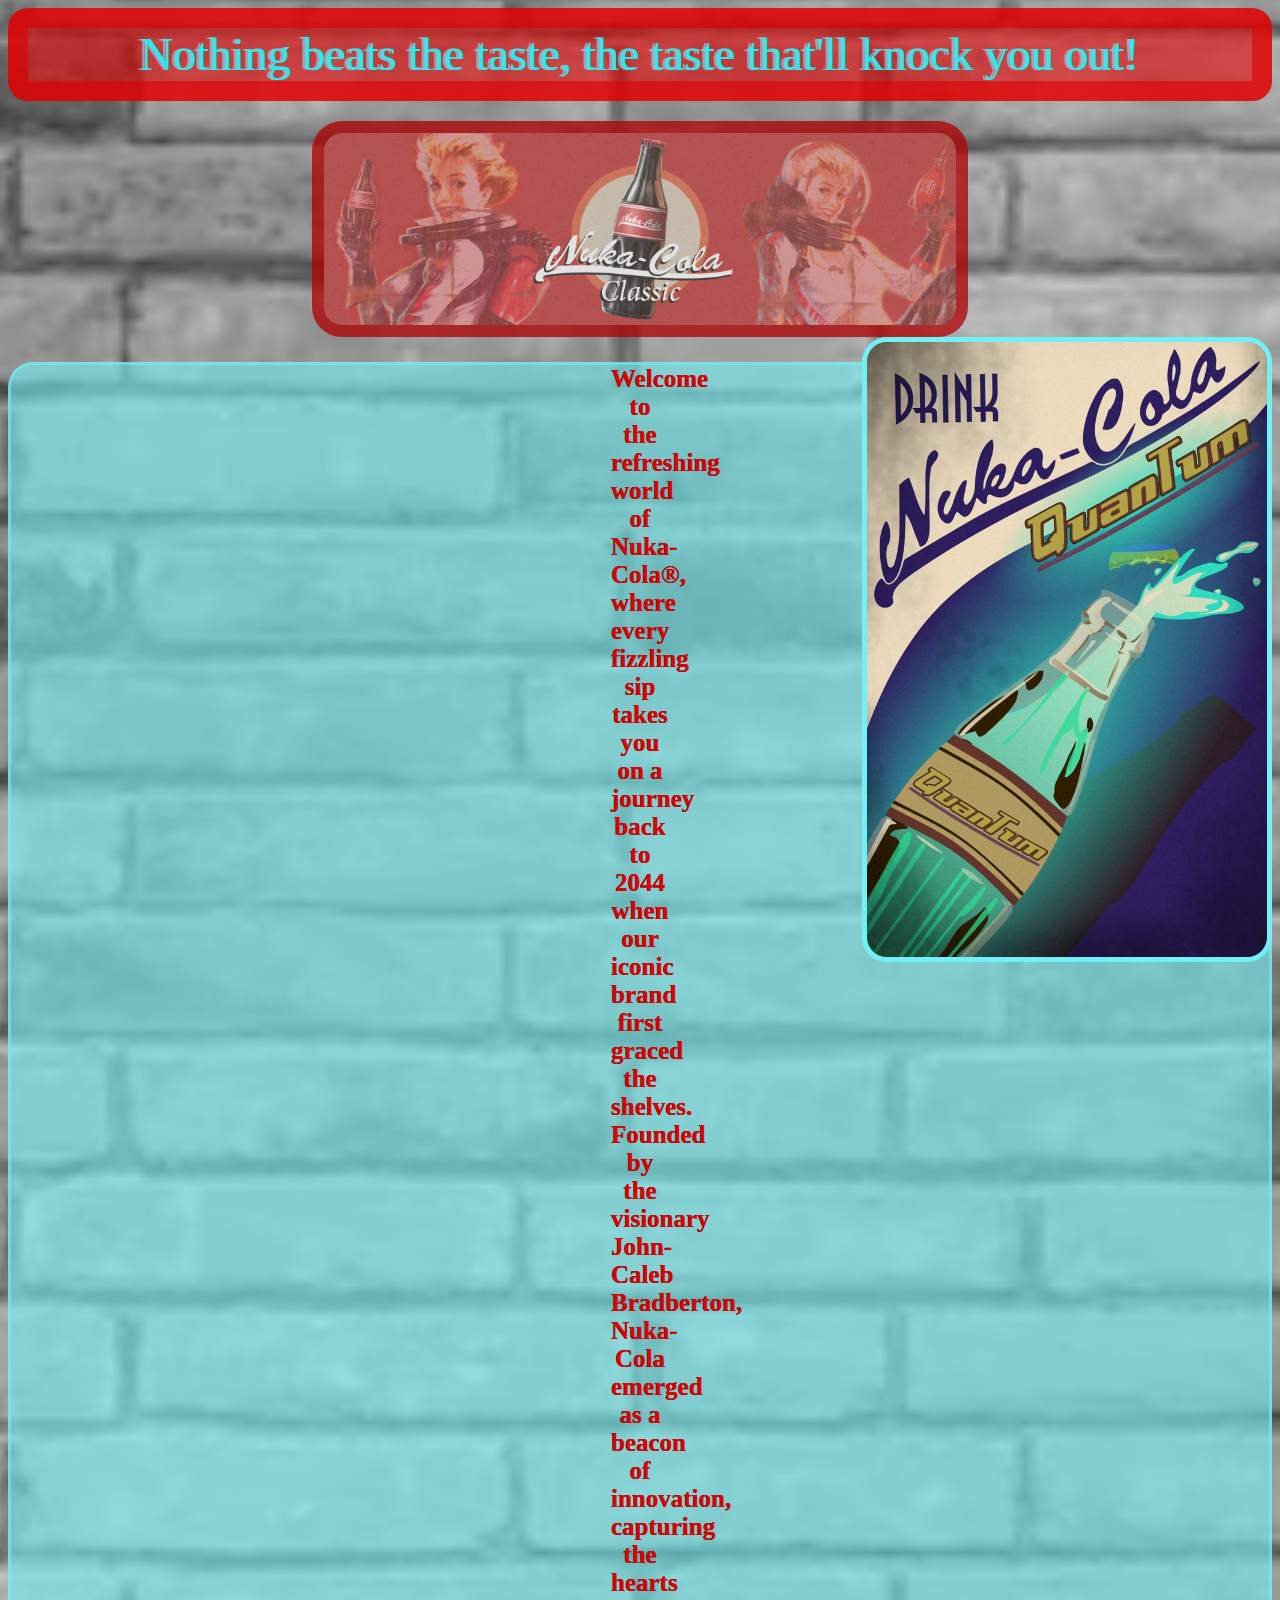
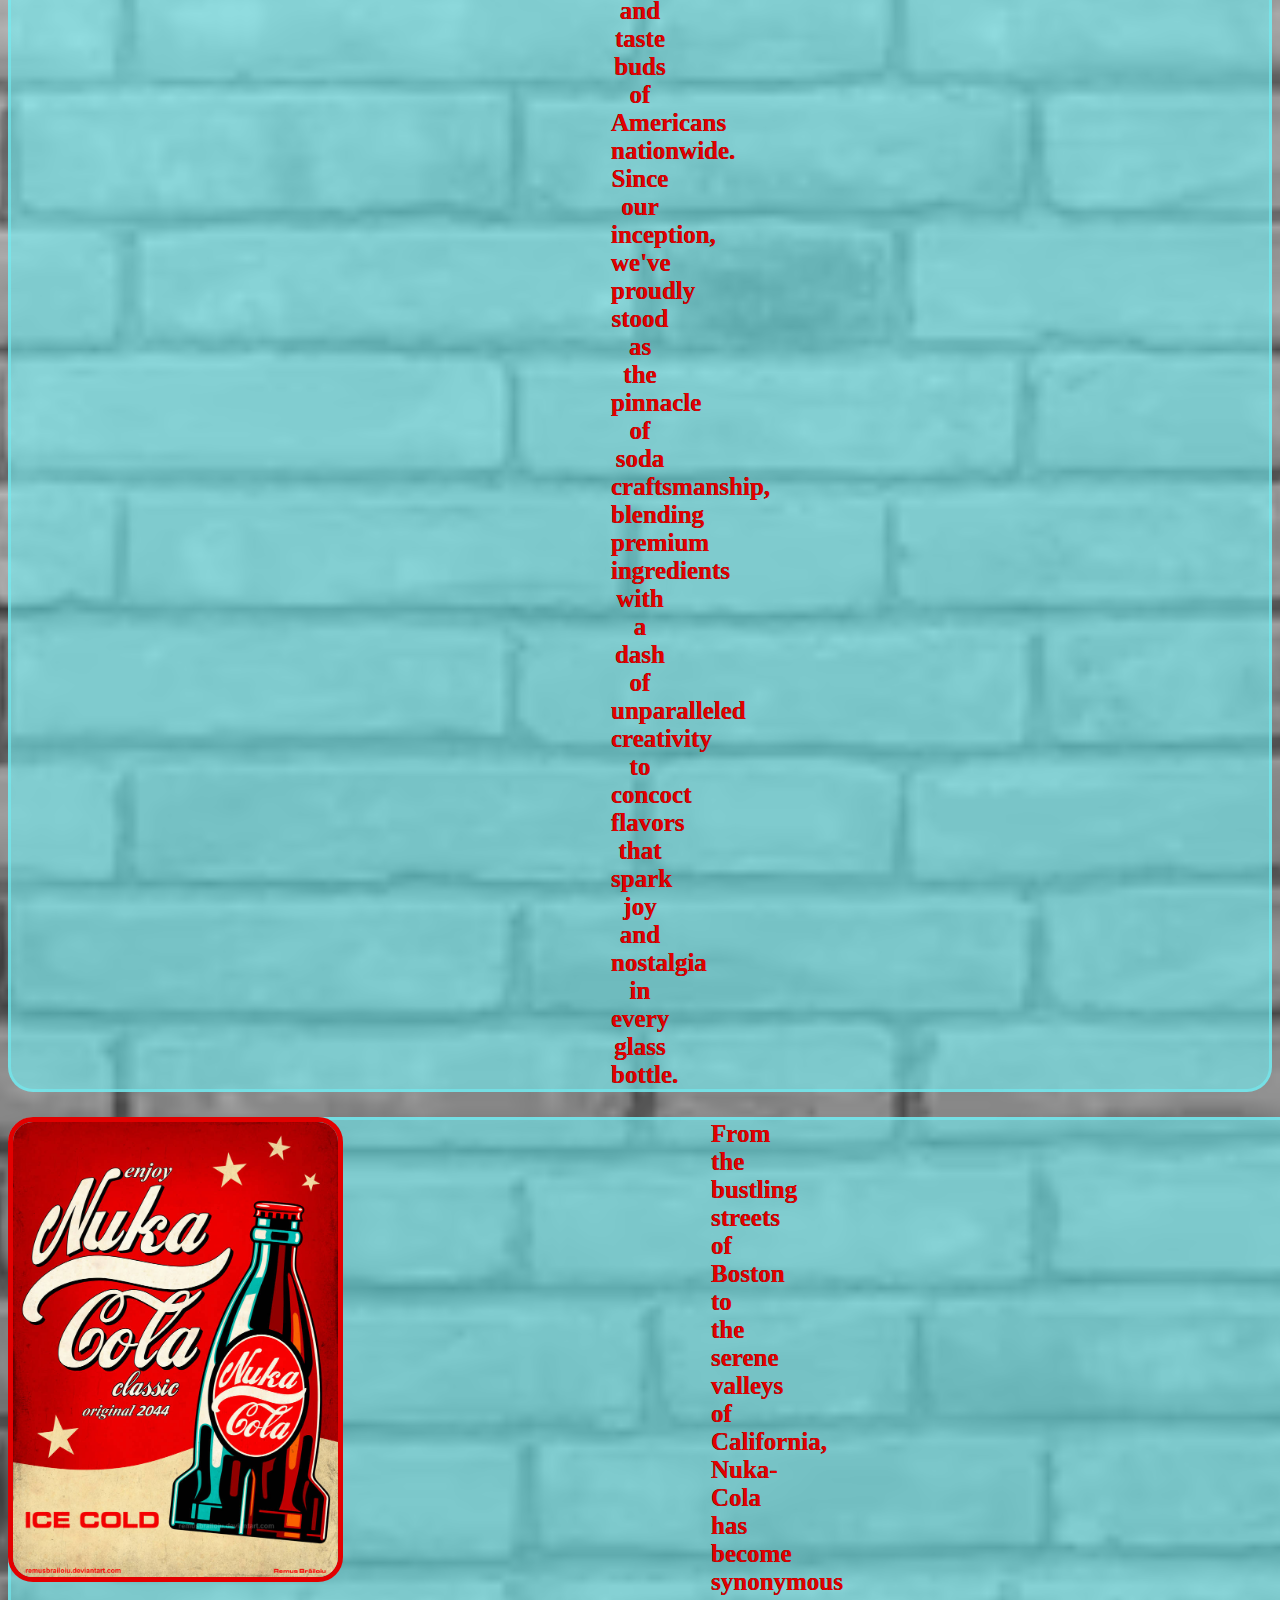
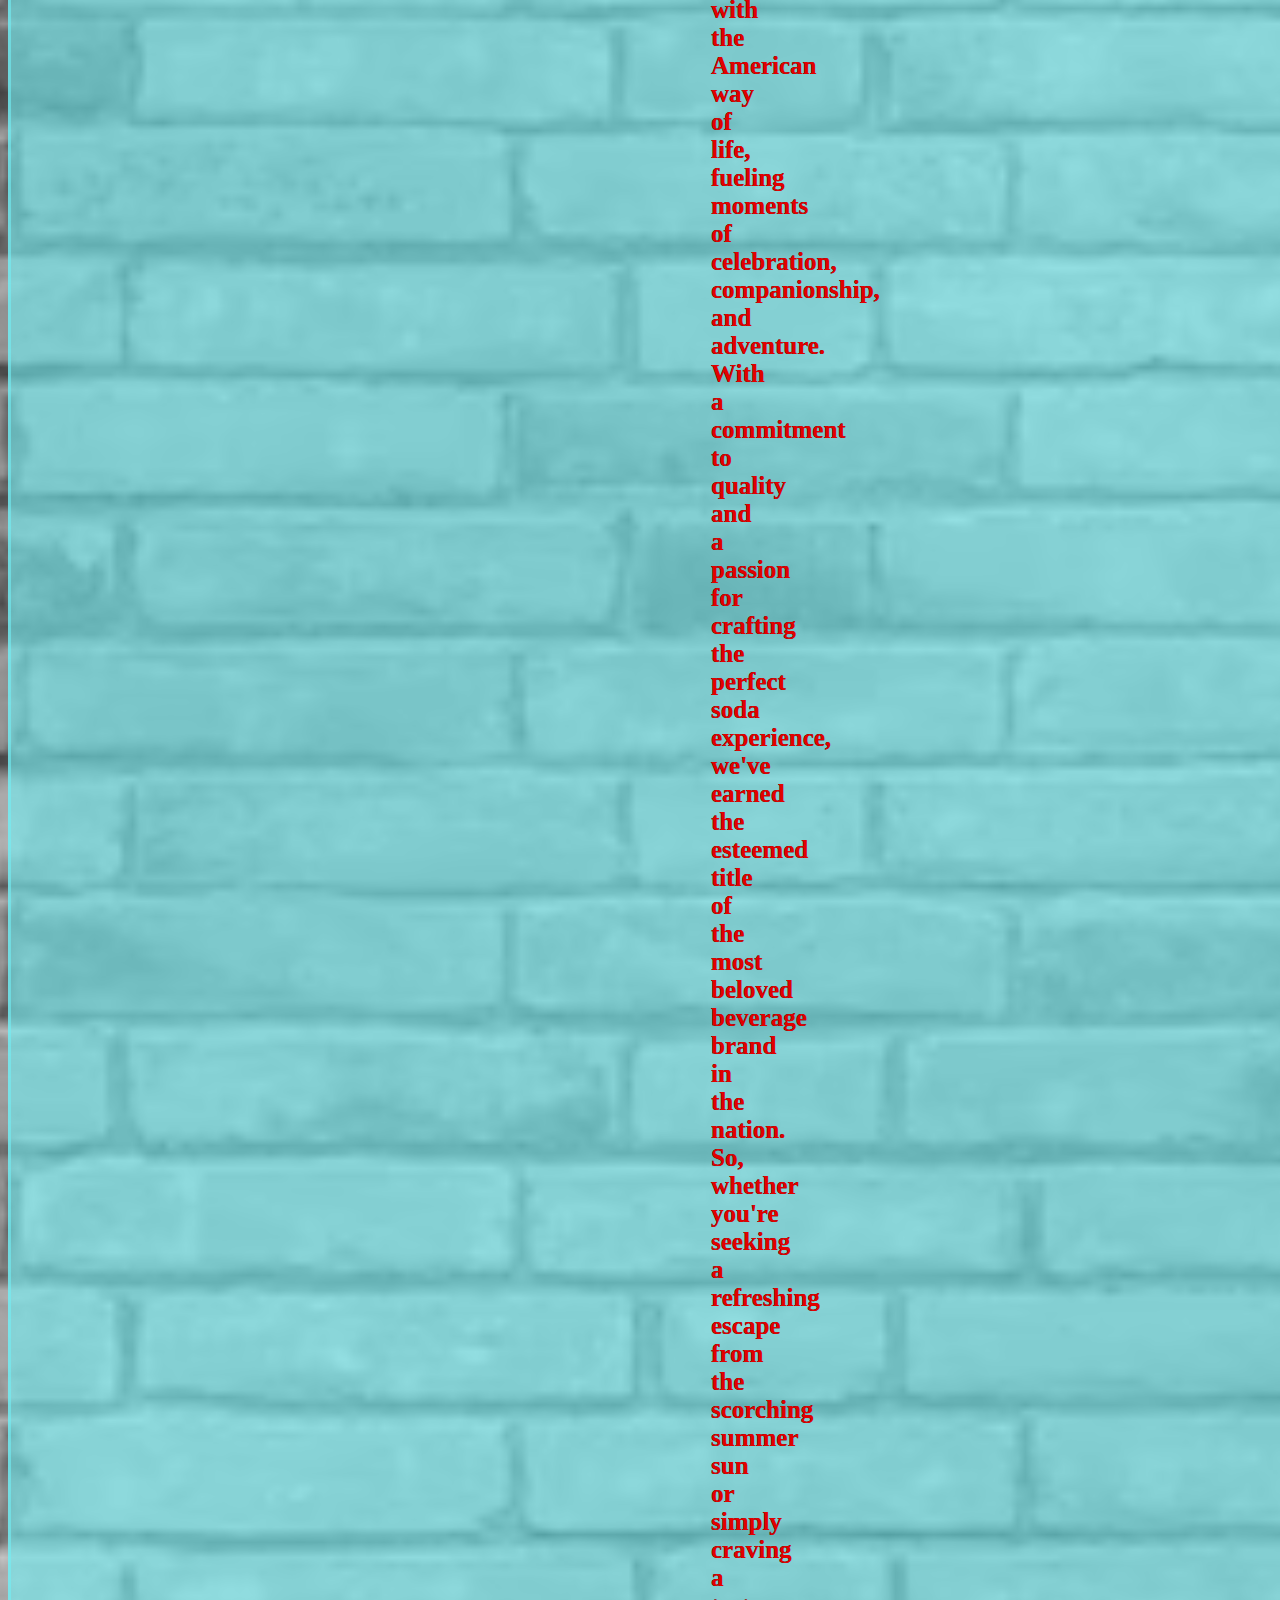
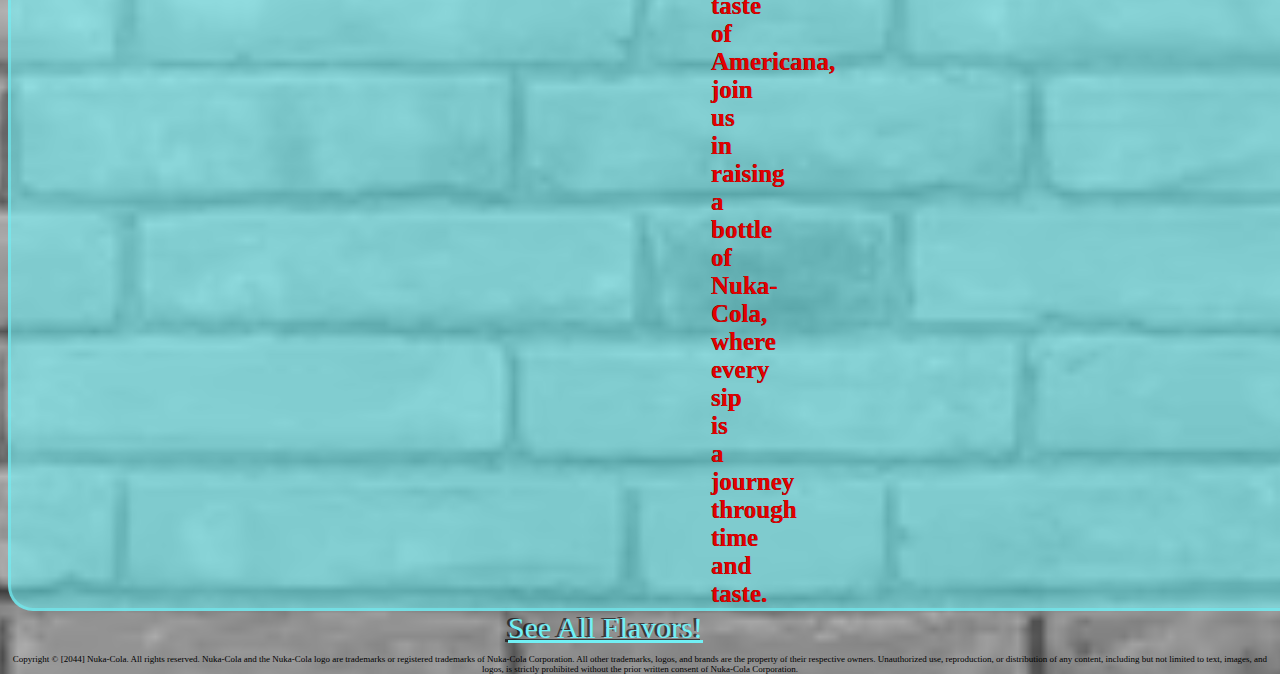
<file: index.html>
<!DOCTYPE html>
<html>
  <head>
  <title>Drink-Nuka</title>
  <link rel="stylesheet" href="style.css">
  <link rel="preconnect" href="https://fonts.googleapis.com">
  </head>
  <body>
<p class="slogan">
  Nothing beats the taste, the taste
  that'll knock you out!
</p>
<img class="nuka-girl" src="image-1.html">
<img class="quantum" src="quantum.html">
<p class="welcome-paragraph">
  Welcome to the refreshing world of Nuka-Cola&#174;, where every fizzling sip takes 
  you on a journey back to 2044 when our iconic brand first graced the shelves. 
  Founded by the visionary John-Caleb Bradberton, Nuka-Cola emerged as a beacon of 
  innovation, capturing the hearts and taste buds of Americans nationwide. Since our inception, 
  we've proudly stood as the pinnacle of soda craftsmanship, blending premium ingredients with a 
  dash of unparalleled creativity to concoct flavors that spark joy and nostalgia in every glass bottle.
</p>
<img class="nuka-classic" src="nuka-classic.html">
<p class="welcome-paragraph-2">
  From the bustling streets of Boston to the serene valleys of California, Nuka-Cola has become 
  synonymous with the American way of life, fueling moments of celebration, companionship, and adventure. 
  With a commitment to quality and a passion for crafting the perfect soda experience, we've earned the 
  esteemed title of the most beloved beverage brand in the nation. So, whether you're seeking a refreshing 
  escape from the scorching summer sun or simply craving a taste of Americana, join us in raising a bottle 
  of Nuka-Cola, where every sip is a journey through time and taste.
</p>
<a class="page-two"href="one-one.html"
>See All Flavors!
</a>
<p class="tm-notice">
  Copyright © [2044] Nuka-Cola. All rights reserved.

Nuka-Cola and the Nuka-Cola logo are trademarks or 
registered trademarks of Nuka-Cola Corporation. All 
other trademarks, logos, and brands are the property 
of their respective owners.
Unauthorized use, reproduction, or distribution of any content, 
including but not limited to text, images, and logos, is strictly 
prohibited without the prior written consent of Nuka-Cola Corporation.
</p>
</body>
</html>
</file>
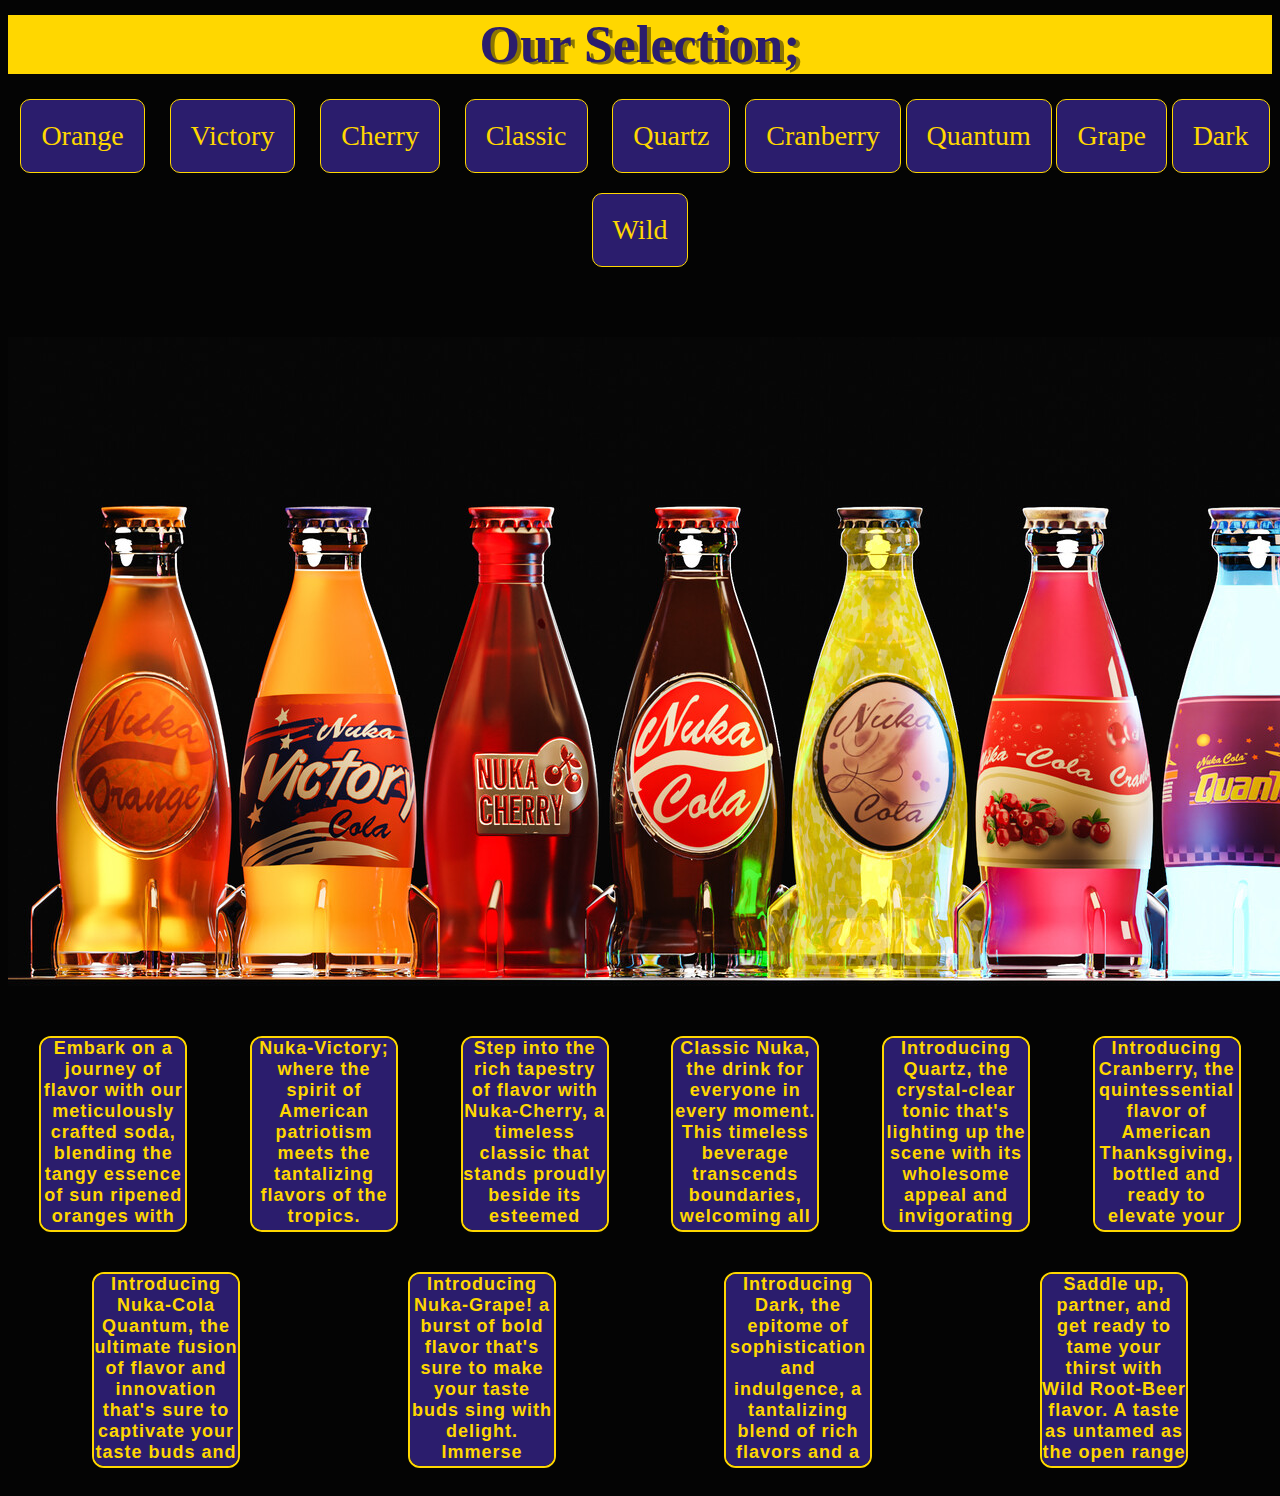
<file: one-one.html>
<!DOCTYPE html>
<html>
  <head>
    <link rel="preconnect" href="https://fonts.googleapis.com">
    <link rel="preconnect" href="https://fonts.gstatic.com" crossorigin>
    <link rel="stylesheet" href="style-2.css">
   <p class="flavors-title">
    Our Selection;
   </p>
  </head>
  <body>
    <div class="container">
      <div class="flavor-box">Orange</div>
      <div class="flavor-box">Victory</div>
      <div class="flavor-box">Cherry</div>
      <div class="flavor-box">Classic</div>
      <div class="flavor-box">Quartz</div>
      <div class="flavor-box cranberry">Cranberry</div>
      <div class="flavor-box quantum">Quantum</div>
      <div class="flavor-box grape">Grape</div>
      <div class="flavor-box dark">Dark</div>
      <div class="flavor-box">Wild</div>
      
    <img class="flavor-banner" src=all-flavor-banner.html>
    <div class="container">
      <div class="orange-flav">
        Embark on a journey of flavor with our meticulously crafted soda, 
        blending the tangy essence of sun ripened oranges with the classic 
        fizz and effervescence you've come to expect from Nuka-Cola. 
        Sourced from the finest orchards and infused with our proprietary 
        blend of secret ingredients, Nuka Orange delivers a burst of 
        citrusy delight with every sip. Immerse yourself in the vibrant hues 
        of sunset and invigorating zest of freshly peeled oranges</div>
      <div class="victory-flav">

        Nuka-Victory; where the spirit of American patriotism meets 
        the tantalizing flavors of the tropics. Prepare to salute your taste buds 
        with a triumphant blend of citrus greatness that embodies the essence of 
        victory and freedom. Crafted with pride by the dedicated artisans at Nuka-Cola 
        Corp, Nuka-Victory is a testament to the American spirit, capturing the bold 
        flavors of tangy tangerine, zesty limes, and succulent pineapple in every 
        exhilarating sip. Each bottle is a celebration of the triumphs and achievements 
        that define our great nation.</div>
      <div class="cherry-flav">
        Step into the rich tapestry of flavor with Nuka-Cherry, a timeless classic that 
        stands proudly beside its esteemed counterpart, Nuka-Cola Classic. As one of the 
        oldest varieties in the illustrious Nuka-Cola family, Nuka-Cherry pays homage to 
        tradition while carving its own path of distinction. Immerse yourself in the allure 
        of its vintage charm, where the timeless essence of succulent cherries meets the 
        iconic fizz that defines the Nuka-Cola legacy. With each sip, experience a nostalgic 
        journey through the ages, where the familiarity of cherry sweetness intertwines 
        seamlessly with the enduring refreshment of a true classic. Nuka-Cherry: where 
        history and flavor converge to create an unforgettable drinking experience.
      </div>
      <div class="classic-flav">
        Classic Nuka, the drink for everyone in every moment. This timeless beverage 
        transcends boundaries, welcoming all to indulge in its exquisite flavor and 
        unmatched refreshment. Picture the iconic glass bottle, a beacon of nostalgia 
        and familiarity, promising a taste sensation like no other. With each sip, revel 
        in the symphony of flavors—a perfect balance of sweetness and zest that appeals to 
        palates far and wide. Whether you're celebrating a special occasion, unwinding after 
        a long day, or simply seeking a moment of pure enjoyment, Classic Nuka is your 
        companion, ready to elevate any experience. Embrace the essence of inclusivity with 
        Classic Nuka—the drink that brings people together, one satisfying gulp at a time.
      </div>
      <div class="quartz-flav">
        Introducing Quartz, the crystal-clear tonic that's lighting up the scene with its 
        wholesome appeal and invigorating taste. Crafted for the modern palate with a nod 
        to timeless tradition, Quartz embodies the spirit of a healthier tomorrow, all while 
        delivering a refreshingly crisp experience. Picture yourself savoring its pure essence 
        from a sleek, transparent bottle—a symbol of purity and vitality that's as refreshing 
        as a cool breeze on a summer's day. With each delightful sip, feel the revitalizing 
        energy course through your veins, invigorating body and mind alike. Whether you're on 
        the go or simply savoring a moment of respite, Quartz is the clear choice for those who 
        seek both flavor and wellness in perfect harmony. Embrace the future of refreshment 
        with Quartz—the epitome of clarity and vitality in every sparkling drop.
      </div>
      <div class="cranberry-flav">
        Introducing Cranberry, the quintessential flavor of American Thanksgiving, bottled 
        and ready to elevate your holiday celebrations to new heights. Picture the vibrant 
        hues of ruby-red cranberries, freshly harvested from the bountiful fields of New England, 
        transformed into a tantalizing elixir that captures the essence of the season. With each sip, 
        savor the tangy sweetness that dances on your palate, reminiscent of homemade cranberry sauce lovingly 
        prepared by generations past. Whether you're gathered around the table with family and friends or simply 
        reflecting on the blessings of the season, Cranberry is the perfect accompaniment to your Thanksgiving 
        feast. A delicious reminder of gratitude and tradition. Embrace the spirit of the holiday with Cranberry—
        the taste of Thanksgiving in every delightful drop.</div>
      <div class="quantum-flav">
        Introducing Nuka-Cola Quantum, the ultimate fusion of flavor and innovation that's sure to captivate your 
        taste buds and ignite your imagination. Crafted with the essence of not one, not two, but seventeen 
        different fruits, each sip of Quantum is a tantalizing journey through a symphony of flavors—a true 
        testament to the artistry of beverage craftsmanship. But that's not all—infused with the exotic allure 
        of pomegranate and a touch of mild radioactive strontium isotope, Quantum pushes the boundaries of 
        taste and nutrition to new frontiers. Imagine the rush of excitement as you crack open a bottle and 
        behold its radiant blue glow, beckoning you to experience a world of flavor like never before. Whether 
        you're seeking a burst of energy on your latest adventure or simply craving a moment of pure indulgence, 
        Nuka-Cola Quantum is the drink of choice for those who dare to embrace the extraordinary. Quench your 
        thirst for adventure with Nuka-Cola Quantum—the taste sensation that's out of this world.
      </div>
      <div class="grape-flav">
        Introducing Nuka-Grape! a burst of bold flavor that's sure to make your taste buds sing with delight. 
        Immerse yourself in the rich, velvety essence of ripe grapes, meticulously crafted to perfection for a 
        taste sensation that's simply irresistible. With every sip, experience the luscious sweetness of sun-kissed 
        grapes, balanced with just the right amount of tangy zest to keep you coming back for more. Whether you're 
        lounging in the shade on a lazy summer afternoon or fueling up for your next adventure, Nuka-Grape is the 
        perfect companion for any occasion. Indulge in the rich flavor and vibrant energy of Nuka-Grape, a taste of 
        pure bliss in every sip.
      </div>
      <div class="dark-flav">
        Introducing Dark, the epitome of sophistication and indulgence, a tantalizing blend of rich flavors and a hint 
        of mystique. Crafted with a 35% alcohol content, Dark is not just a beverage; it's an experience—a journey into 
        the depths of decadence and allure. Picture the deep, velvety notes of premium spirits, expertly blended to create 
        a symphony of taste that's both bold and refined. With each sip, embrace the warmth that spreads through your veins, 
        igniting your senses with its intoxicating allure. Whether you're unwinding after a long day or toasting to life's 
        victories, Dark is the perfect companion for those who appreciate the finer things in life. Indulge in the seductive 
        charm of Dark—a drink that leaves a lasting impression with every sip.
</div>
      <div class="wild-flav">
        Saddle up, partner, and get ready to tame your thirst with Wild Root-Beer flavor. A taste as untamed as the open range 
        and as bold as a cowboy's spirit. Picture yourself under the vast western sky, the sun setting behind rugged mountains 
        as you crack open a bottle of Wild. With each sip, feel the essence of the wild west come alive—a symphony of rich, rooty 
        flavors that dance on your taste buds like a hoedown at sundown. Whether you're riding the dusty trails or kicking back 
        by the campfire, Wild Root-Beer flavor is the perfect companion for your frontier adventures. So grab yourself a bottle and 
        let the taste of the wild set you free—yeehaw!</div>
      </div>
</html>
</file>
<file: style.css>
body {
  background-image: url(brick-wall.html);
  background-size: cover;
  height: 100vh;
  background-position: center;
}
.slogan {
  font-family: "Satisfy";
  font-size: 46px;
  background-color: rgba(226, 0, 0, 0.60);
  border: 20px solid black;
  border-color: rgba(226, 0, 0, 0.62);
  border-radius: 20px;
  text-align: center;
  color: rgb(42, 233, 240);
  margin-top: 0px;
  margin-bottom: 0px;
  padding-top: 0px;
  padding-bottom: 0px;
  text-shadow: -3px 0px rgba(113, 240, 245, 0.60);
}
.nuka-girl {
  display: block;
  margin-left: auto;
  margin-right: auto;
  background-color: rgba(122, 0, 0, 0.60);
  margin-top: 20px;
  width: 50%;
  border-bottom: 0px;
  border: 12px solid rgba(0, 0, 0, 0.418);
  border-color: rgba(226, 0, 0, 0.40);
  border-radius: 30px;

}
.welcome-paragraph {
  font-family: "Satisfy";
  font-size: 25px;
  font-weight: bold;
  text-align: center;
  padding-left: 600px;
  padding-right: 600px;
  color: rgba(226, 0, 0, 70);
  text-shadow: 0px 0px rgba(0, 0, 0, 20);
  border-bottom: 0px;
  background-color: rgba(113, 240, 245, 0.60);
  border: 3px solid rgba(113, 240, 245, 0.60);
  border-radius:25px;
}
.welcome-paragraph-2 {
  font-family: "Satisfy";
  font-size: 25px;
  font-weight: bold;
  text-align: center;
  padding-left: 700px;
  padding-right: 700px;
  color: rgba(226, 0, 0, 70);
  text-shadow: 0px 0px rgba(0, 0, 0, 20);
  margin-bottom: 0px;
  border-bottom: 0px;
  background-color: rgba(113, 240, 245, 0.60);
  border: 3px solid rgba(113, 240, 245, 0.60);
  border-radius:25px;
}
.nuka-classic {
  width: 325px;
  border-radius: 25px;
  border: 5px solid black;
  border-color: rgb(226, 0, 0);
  float: left;
  
}
.quantum {
  width: 400px;
  border-radius: 25px;
  border: 5px solid black;
  text-align: right;
  float: right;
  border-color: rgb(113, 240, 245);
}
.page-two {
  font-family: "Satisfy";
  font-size: 30px;
  color: rgb(113, 240, 245);
  margin-top: 30px; 
  margin-left: 500px;
  margin-right: 500px;
  text-shadow: -3px -1px rgba(0, 0, 0, 0.6);
  text-align: center;

}
.tm-notice {
  font-size: 9px;
  text-align: center;

}
</file>
<file: style-2.css>
body {
  overflow-x:hidden;
  background-color: rgb(4, 4, 4);
  scrollbar-color: black, black;
}
.flavors-title {
  font-family: "Overseer";
  font-size: 52px;
  font-weight: bold;
  text-shadow: 4px 2px rgb(139, 119, 0);
  background-color: gold;
  color: rgb(43, 29, 109);
  text-align: center;
  border-top: 0px;
  border-bottom: 0px;
  margin-top: 15px;
  margin-bottom: 15px;
}
.container {
  display: flex;
  flex-wrap: wrap;
  justify-content: space-around;
}
.flavor-box {
  font-family: "Overseer";
  color: gold;
  background-color:rgb(43, 29, 109);
  font-size: 28px;
  padding: 20px;
  margin: 10px;
  border: 1px solid gold;
  border-radius: 10px;
}
.flavor-box.orange {
  margin-left: 0px; 
  margin-right: 0px; 
}
.flavor-box.victory {
  margin-left: 0px; 
  margin-right: 0px; 
}
.flavor-box.cherry {
  margin-left: 0px; 
  margin-right: 0px; 
}
.flavor-box.classic {
  margin-left: 0px; 
  margin-right: 0px; 
}
.flavor-box.quartz {
  margin-left: 0px;
  margin-right: 0px;  
}
.flavor-box.cranberry {
  margin-left: 0px; 
  margin-right: 0px; 
}
.flavor-box.quantum {
  margin-left: 0px; 
  margin-right: 0px; 
}
.flavor-box.grape {
  margin-left: 0px; 
  margin-right: 0px; 
}
.flavor-box.dark {
  margin-left: 0px; 
  margin-right: 0px; 
}
.flavor-box.wild {
  margin-left: 0px; 
  margin-right: 0px; 
}
.flavor-banner {
  border-bottom: 0px;
  margin-top: 60px;
  padding-bottom: 30px;
}
.flavor-container {
  flex: 1;
}
.orange-flav,
.victory-flav,
.cherry-flav,
.classic-flav,
.quartz-flav,
.cranberry-flav,
.quantum-flav,
.grape-flav,
.dark-flav,
.wild-flav {
  font-family: "Outfit", sans-serif;
  letter-spacing: 1px;
  font-optical-sizing: auto;
  font-weight: normal;
  font-style: normal;
  font-size: 18px;
  color: gold;
  font-weight: bold;
  width: 1.5in;
  height: 2in;
  border: 2px solid gold;
  background-color: rgb(43, 29, 109);;
  border-radius: 12px;
  text-align: center;
  overflow: auto;
  margin: 20px;;
  scrollbar-color: solid black;
 
}
.orange-flav,
.victory-flav,
.cherry-flav,
.classic-flav,
.quartz-flav,
.cranberry-flav,
.quantum-flav,
.grape-flav,
.dark-flav,
.wild-flav {
  display: inline-block;
}

.orange-flav,
.victory-flav,
.cherry-flav,
.classic-flav,
.quartz-flav,
.cranberry-flav,
.quantum-flav,
.grape-flav,
.dark-flav,
.wild-flav {
  overflow: auto;
  -ms-overflow-style: none; 
  scrollbar-width: none;
}
</file>
